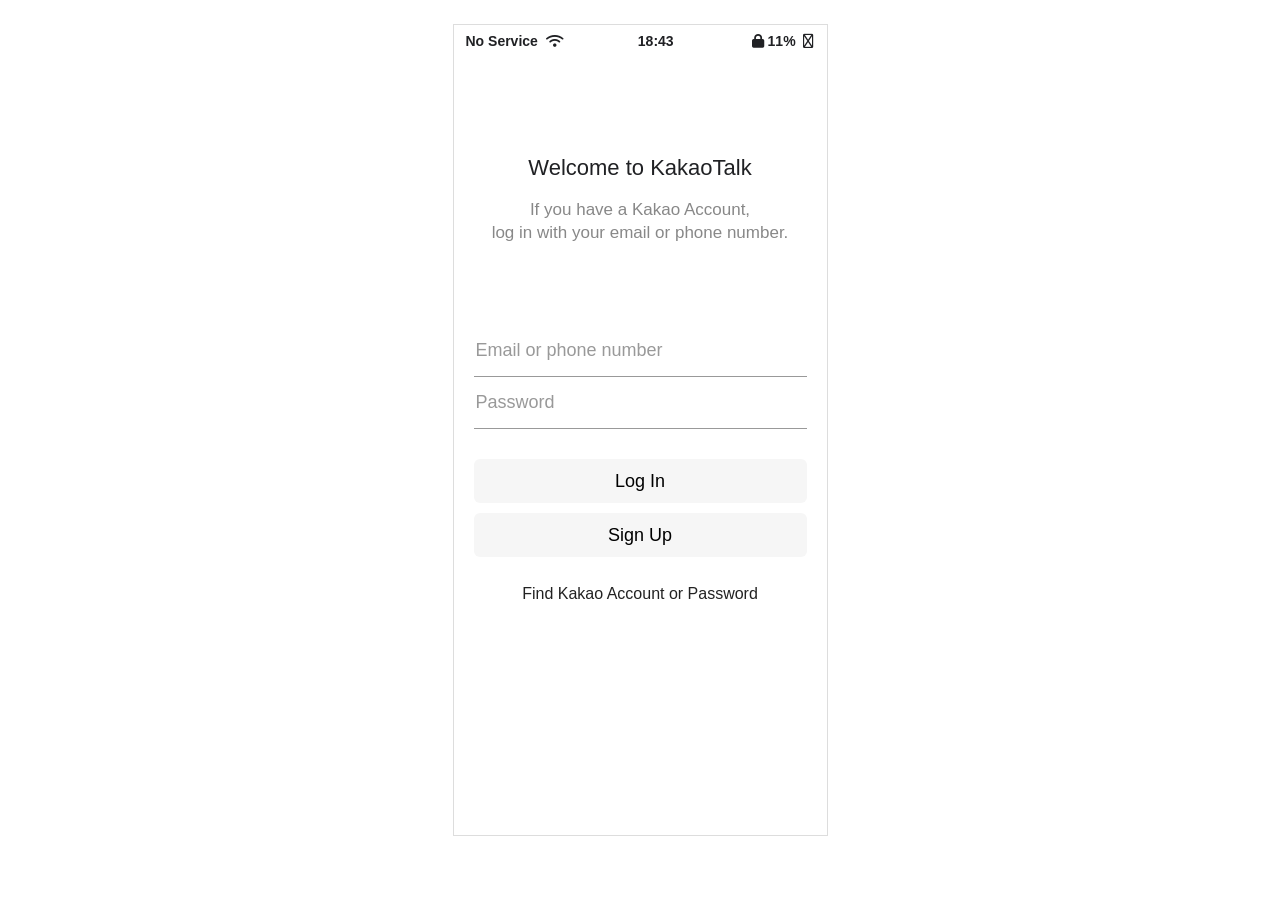
<file: index.html>
<!DOCTYPE html><html lang="en"><head><meta charset="UTF-8"><meta name="viewport" content="width=device-width,initial-scale=1.0"><title>KakaoTalk Login</title><link rel="stylesheet" href="https://cdnjs.cloudflare.com/ajax/libs/font-awesome/6.5.1/css/all.min.css"><link rel="stylesheet" href="css/reset.css"><link rel="stylesheet" href="css/common.css"><link rel="stylesheet" href="css/login.css"></head><body><main class="phone"><div class="status-bar"><span>No Service <i class="fa-solid fa-wifi"></i></span><strong>18:43</strong><span><i class="fa-solid fa-lock"></i> 11% <i class="fa-regular fa-battery-quarter"></i></span></div><section class="login"><div class="welcome"><h1>Welcome to KakaoTalk</h1><p>If you have a Kakao Account,<br>log in with your email or phone number.</p></div><form class="login-form"><input placeholder="Email or phone number"><input type="password" placeholder="Password"><div class="login-actions"><button type="button" onclick="location.href='friends.html'">Log In</button><button type="button">Sign Up</button></div><div class="find-link">Find Kakao Account or Password</div></form></section></main></body></html>
</file>
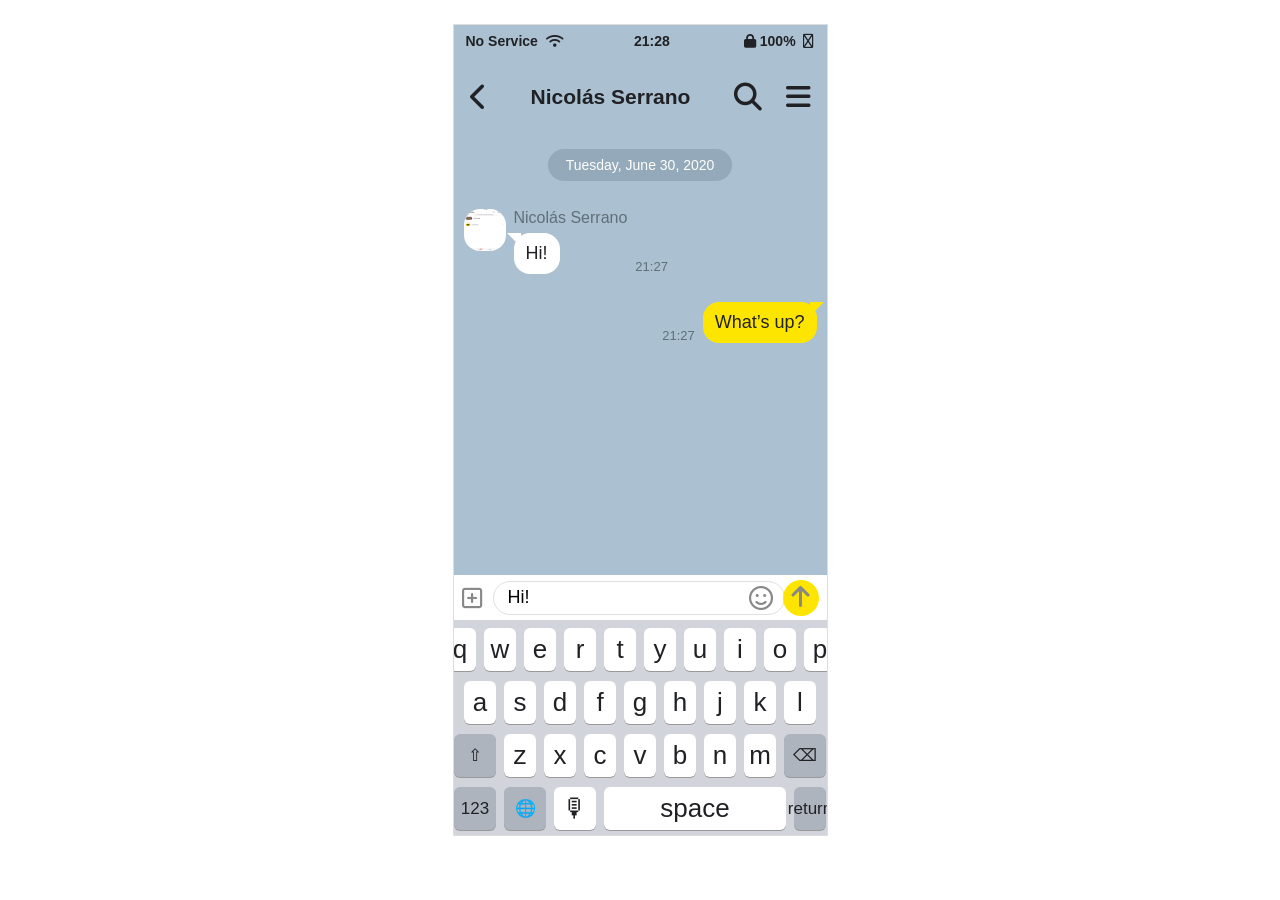
<file: chat.html>
<!DOCTYPE html><html lang="en"><head><meta charset="UTF-8"><meta name="viewport" content="width=device-width,initial-scale=1.0"><title>Chat Detail</title><link rel="stylesheet" href="https://cdnjs.cloudflare.com/ajax/libs/font-awesome/6.5.1/css/all.min.css"><link rel="stylesheet" href="css/reset.css"><link rel="stylesheet" href="css/common.css"><link rel="stylesheet" href="css/chat.css"></head><body><main class="phone chat-screen"><div class="status-bar"><span>No Service <i class="fa-solid fa-wifi"></i></span><strong>21:28</strong><span><i class="fa-solid fa-lock"></i> 100% <i class="fa-regular fa-battery-full"></i></span></div><div class="top-nav"><a href="chats.html"><i class="fa-solid fa-chevron-left"></i></a><h1>Nicolás Serrano</h1><div class="top-nav__right"><i class="fa-solid fa-magnifying-glass"></i><i class="fa-solid fa-bars"></i></div></div><section class="chat-page"><div class="chat-area"><div class="date-pill">Tuesday, June 30, 2020</div><div class="message-row"><img class="chat-avatar" src="images/profile.png"><div><div class="sender">Nicolás Serrano</div><span class="bubble">Hi!</span></div><span class="time">21:27</span></div><div class="message-row mine"><span class="time">21:27</span><span class="bubble bubble--mine">What’s up?</span></div></div></section><div class="reply"><div class="reply-bar"><i class="fa-regular fa-square-plus"></i><input class="reply-input" value="Hi!"><i class="fa-regular fa-face-smile emoji"></i><button class="send"><i class="fa-solid fa-arrow-up"></i></button></div><div class="keyboard"><div class="key-row"><span class="key">q</span><span class="key">w</span><span class="key">e</span><span class="key">r</span><span class="key">t</span><span class="key">y</span><span class="key">u</span><span class="key">i</span><span class="key">o</span><span class="key">p</span></div><div class="key-row"><span class="key">a</span><span class="key">s</span><span class="key">d</span><span class="key">f</span><span class="key">g</span><span class="key">h</span><span class="key">j</span><span class="key">k</span><span class="key">l</span></div><div class="key-row"><span class="key gray small">⇧</span><span class="key">z</span><span class="key">x</span><span class="key">c</span><span class="key">v</span><span class="key">b</span><span class="key">n</span><span class="key">m</span><span class="key gray small">⌫</span></div><div class="key-row"><span class="key gray small">123</span><span class="key gray small">🌐</span><span class="key small">🎙</span><span class="key wide">space</span><span class="key gray">return</span></div></div></div></main></body></html>
</file>
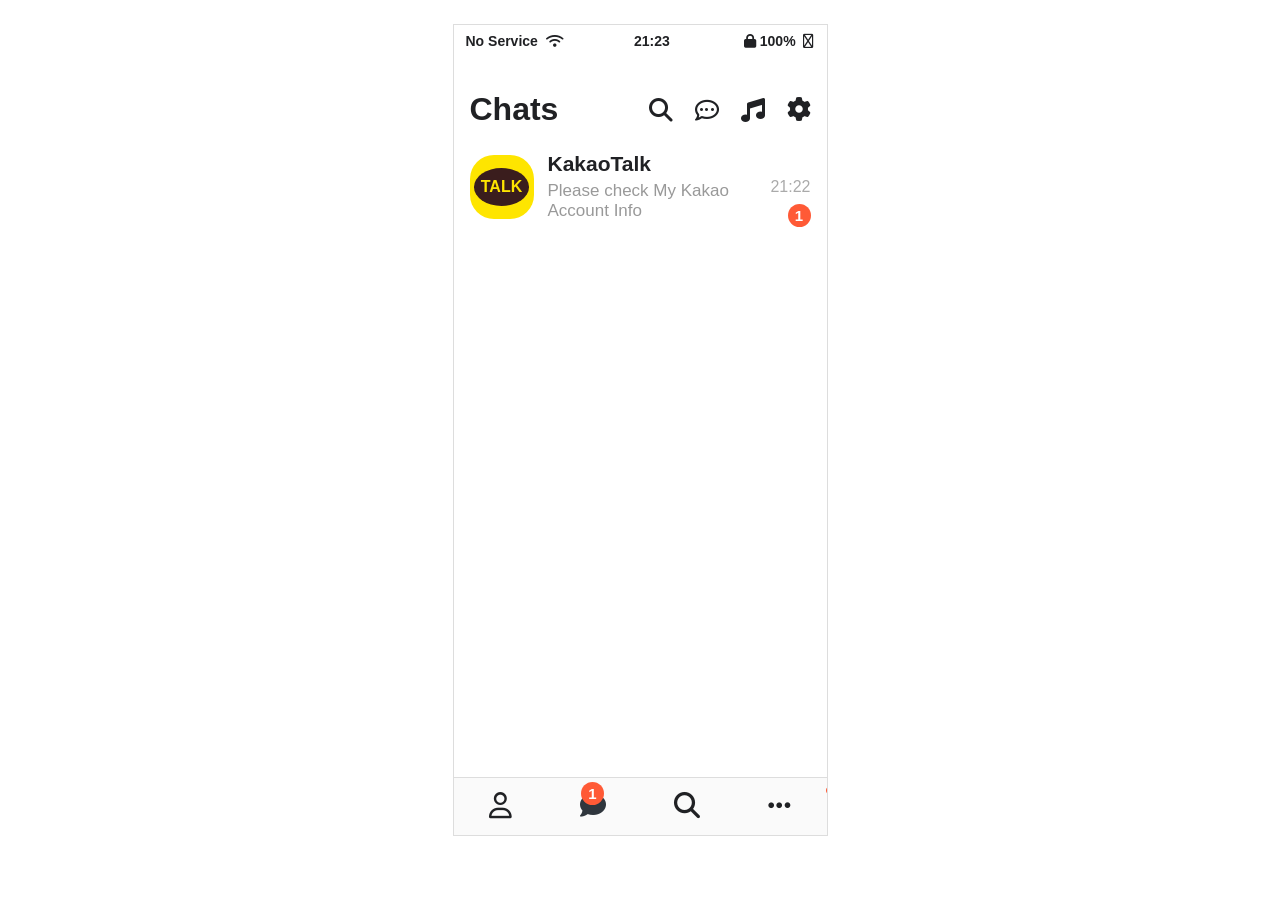
<file: chats.html>
<!DOCTYPE html><html lang="en"><head><meta charset="UTF-8"><meta name="viewport" content="width=device-width,initial-scale=1.0"><title>Chats</title><link rel="stylesheet" href="https://cdnjs.cloudflare.com/ajax/libs/font-awesome/6.5.1/css/all.min.css"><link rel="stylesheet" href="css/reset.css"><link rel="stylesheet" href="css/common.css"><link rel="stylesheet" href="css/chats.css"></head><body><main class="phone"><div class="status-bar"><span>No Service <i class="fa-solid fa-wifi"></i></span><strong>21:23</strong><span><i class="fa-solid fa-lock"></i> 100% <i class="fa-regular fa-battery-full"></i></span></div><section class="screen"><header class="screen-header"><h1>Chats</h1><div class="screen-header__icons"><i class="fa-solid fa-magnifying-glass"></i><i class="fa-regular fa-comment-dots"></i><i class="fa-solid fa-music"></i><a href="settings.html"><i class="fa-solid fa-gear"></i></a></div></header><a class="chat-preview" href="chat.html"><div class="talk-icon"><span>TALK</span></div><div class="chat-preview__body"><div class="chat-preview__title">KakaoTalk</div><div class="chat-preview__msg">Please check My Kakao Account Info</div></div><div class="chat-preview__meta"><div>21:22</div><span class="badge">1</span></div></a></section><nav class="nav"><a class="nav__link" href="friends.html"><i class="fa-regular fa-user"></i></a><a class="nav__link active" href="chats.html"><i class="fa-solid fa-comment"></i><span class="badge">1</span></a><a class="nav__link" href="find.html"><i class="fa-solid fa-magnifying-glass"></i></a><a class="nav__link more-dot" href="more.html"><i class="fa-solid fa-ellipsis"></i></a></nav></main></body></html>
</file>
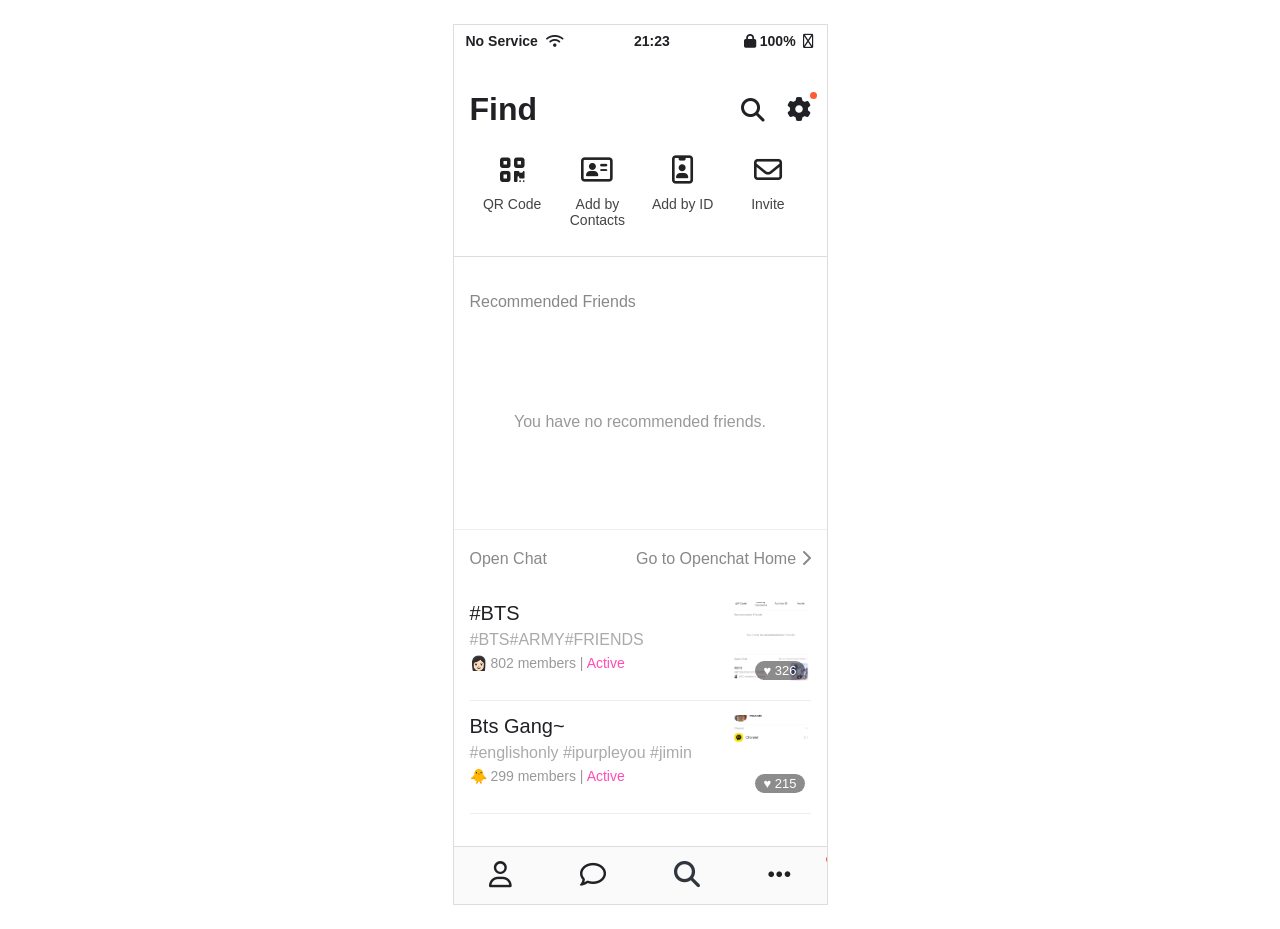
<file: find.html>
<!DOCTYPE html><html lang="en"><head><meta charset="UTF-8"><meta name="viewport" content="width=device-width,initial-scale=1.0"><title>Find</title><link rel="stylesheet" href="https://cdnjs.cloudflare.com/ajax/libs/font-awesome/6.5.1/css/all.min.css"><link rel="stylesheet" href="css/reset.css"><link rel="stylesheet" href="css/common.css"><link rel="stylesheet" href="css/find.css"></head><body><main class="phone"><div class="status-bar"><span>No Service <i class="fa-solid fa-wifi"></i></span><strong>21:23</strong><span><i class="fa-solid fa-lock"></i> 100% <i class="fa-regular fa-battery-full"></i></span></div><section class="screen"><header class="screen-header"><h1>Find</h1><div class="screen-header__icons"><i class="fa-solid fa-magnifying-glass"></i><a class="dot" href="settings.html"><i class="fa-solid fa-gear"></i></a></div></header><div class="icon-grid find-menu"><div class="icon-grid__item"><i class="fa-solid fa-qrcode"></i>QR Code</div><div class="icon-grid__item"><i class="fa-regular fa-address-card"></i>Add by<br>Contacts</div><div class="icon-grid__item"><i class="fa-regular fa-id-badge"></i>Add by ID</div><div class="icon-grid__item"><i class="fa-regular fa-envelope"></i>Invite</div></div><div class="recommend"><div class="section-title">Recommended Friends</div><div class="empty">You have no recommended friends.</div></div><div class="openchat-head"><span>Open Chat</span><span>Go to Openchat Home <i class="fa-solid fa-chevron-right"></i></span></div><div class="openchat-row"><div><h3>#BTS</h3><div class="tags">#BTS#ARMY#FRIENDS</div><div class="members">👩🏻 802 members | <span class="active-text">Active</span></div></div><div class="thumb-wrap"><img class="thumb" src="images/thumb1.png"><span class="heart">♥ 326</span></div></div><div class="openchat-row"><div><h3>Bts Gang~</h3><div class="tags">#englishonly #ipurpleyou #jimin</div><div class="members">🐥 299 members | <span class="active-text">Active</span></div></div><div class="thumb-wrap"><img class="thumb" src="images/profile.png"><span class="heart">♥ 215</span></div></div></section><nav class="nav"><a class="nav__link" href="friends.html"><i class="fa-regular fa-user"></i></a><a class="nav__link" href="chats.html"><i class="fa-regular fa-comment"></i></a><a class="nav__link active" href="find.html"><i class="fa-solid fa-magnifying-glass"></i></a><a class="nav__link more-dot" href="more.html"><i class="fa-solid fa-ellipsis"></i></a></nav></main></body></html>
</file>
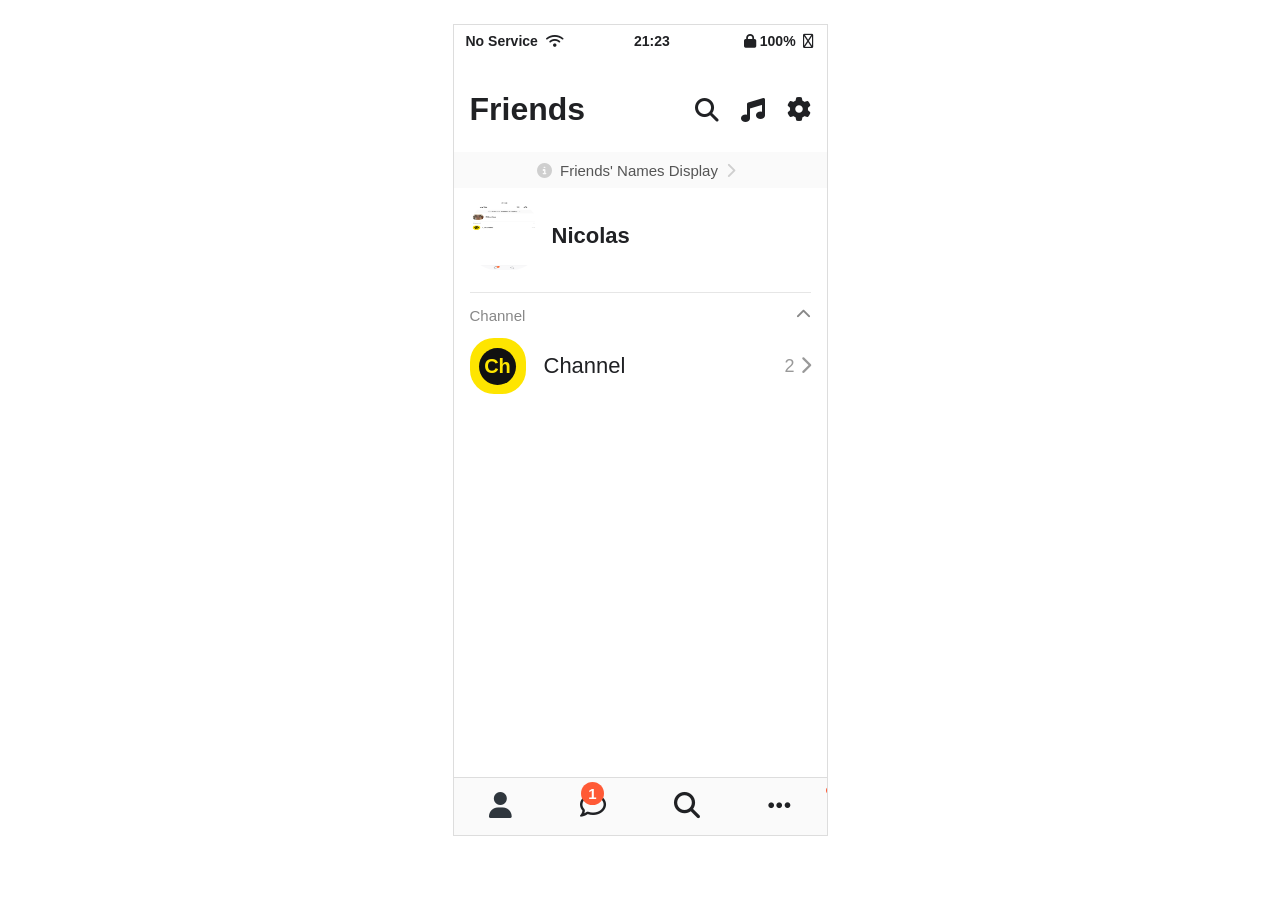
<file: friends.html>
<!DOCTYPE html><html lang="en"><head><meta charset="UTF-8"><meta name="viewport" content="width=device-width,initial-scale=1.0"><title>Friends</title><link rel="stylesheet" href="https://cdnjs.cloudflare.com/ajax/libs/font-awesome/6.5.1/css/all.min.css"><link rel="stylesheet" href="css/reset.css"><link rel="stylesheet" href="css/common.css"><link rel="stylesheet" href="css/friends.css"></head><body><main class="phone"><div class="status-bar"><span>No Service <i class="fa-solid fa-wifi"></i></span><strong>21:23</strong><span><i class="fa-solid fa-lock"></i> 100% <i class="fa-regular fa-battery-full"></i></span></div><section class="screen"><header class="screen-header"><h1>Friends</h1><div class="screen-header__icons"><i class="fa-solid fa-magnifying-glass"></i><i class="fa-solid fa-music"></i><a href="settings.html"><i class="fa-solid fa-gear"></i></a></div></header><div class="subtle-bar"><i class="fa-solid fa-circle-info"></i>Friends' Names Display <i class="fa-solid fa-chevron-right chev"></i></div><div class="row profile-row"><img class="avatar--lg" src="images/profile.png"><strong>Nicolas</strong></div><div class="divider"></div><div class="channel-title"><span>Channel</span><i class="fa-solid fa-chevron-up"></i></div><div class="row channel-row"><div class="channel-icon"><span>Ch</span></div><div class="title">Channel</div><div class="count">2 <i class="fa-solid fa-chevron-right"></i></div></div></section><nav class="nav"><a class="nav__link active" href="friends.html"><i class="fa-solid fa-user"></i></a><a class="nav__link" href="chats.html"><i class="fa-regular fa-comment"></i><span class="badge">1</span></a><a class="nav__link" href="find.html"><i class="fa-solid fa-magnifying-glass"></i></a><a class="nav__link more-dot" href="more.html"><i class="fa-solid fa-ellipsis"></i></a></nav></main></body></html>
</file>
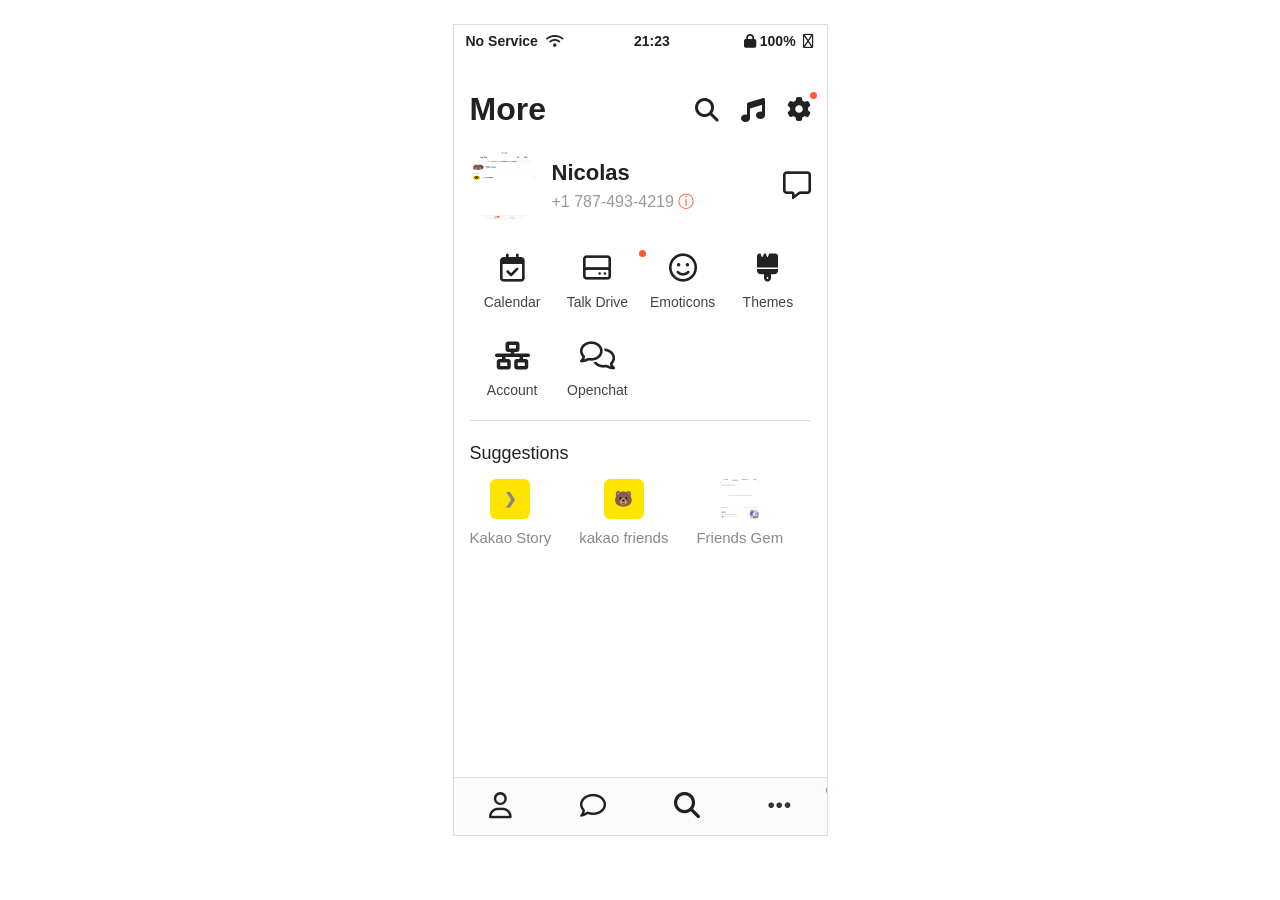
<file: more.html>
<!DOCTYPE html><html lang="en"><head><meta charset="UTF-8"><meta name="viewport" content="width=device-width,initial-scale=1.0"><title>More</title><link rel="stylesheet" href="https://cdnjs.cloudflare.com/ajax/libs/font-awesome/6.5.1/css/all.min.css"><link rel="stylesheet" href="css/reset.css"><link rel="stylesheet" href="css/common.css"><link rel="stylesheet" href="css/more.css"></head><body><main class="phone"><div class="status-bar"><span>No Service <i class="fa-solid fa-wifi"></i></span><strong>21:23</strong><span><i class="fa-solid fa-lock"></i> 100% <i class="fa-regular fa-battery-full"></i></span></div><section class="screen"><header class="screen-header"><h1>More</h1><div class="screen-header__icons"><i class="fa-solid fa-magnifying-glass"></i><i class="fa-solid fa-music"></i><a class="dot" href="settings.html"><i class="fa-solid fa-gear"></i></a></div></header><div class="more-profile"><div class="more-profile__left"><img class="avatar--lg" src="images/profile.png"><div><strong>Nicolas</strong><p>+1 787-493-4219 <span class="warn">ⓘ</span></p></div></div><i class="fa-regular fa-message"></i></div><div class="icon-grid"><div class="icon-grid__item"><i class="fa-regular fa-calendar-check"></i>Calendar</div><div class="icon-grid__item new-dot"><i class="fa-regular fa-hard-drive"></i>Talk Drive</div><div class="icon-grid__item"><i class="fa-regular fa-face-smile"></i>Emoticons</div><div class="icon-grid__item"><i class="fa-solid fa-brush"></i>Themes</div><div class="icon-grid__item"><i class="fa-solid fa-network-wired"></i>Account</div><div class="icon-grid__item"><i class="fa-regular fa-comments"></i>Openchat</div></div><div class="spacer-line"></div><h2 style="font-size:18px;font-weight:500">Suggestions</h2><div class="suggestions"><div class="suggestion"><div class="app-icon">❯</div>Kakao Story</div><div class="suggestion"><div class="app-icon">🐻</div>kakao friends</div><div class="suggestion"><div class="app-icon"><img src="images/thumb1.png"></div>Friends Gem</div></div></section><nav class="nav"><a class="nav__link" href="friends.html"><i class="fa-regular fa-user"></i></a><a class="nav__link" href="chats.html"><i class="fa-regular fa-comment"></i></a><a class="nav__link" href="find.html"><i class="fa-solid fa-magnifying-glass"></i></a><a class="nav__link active more-dot" href="more.html"><i class="fa-solid fa-ellipsis"></i></a></nav></main></body></html>
</file>
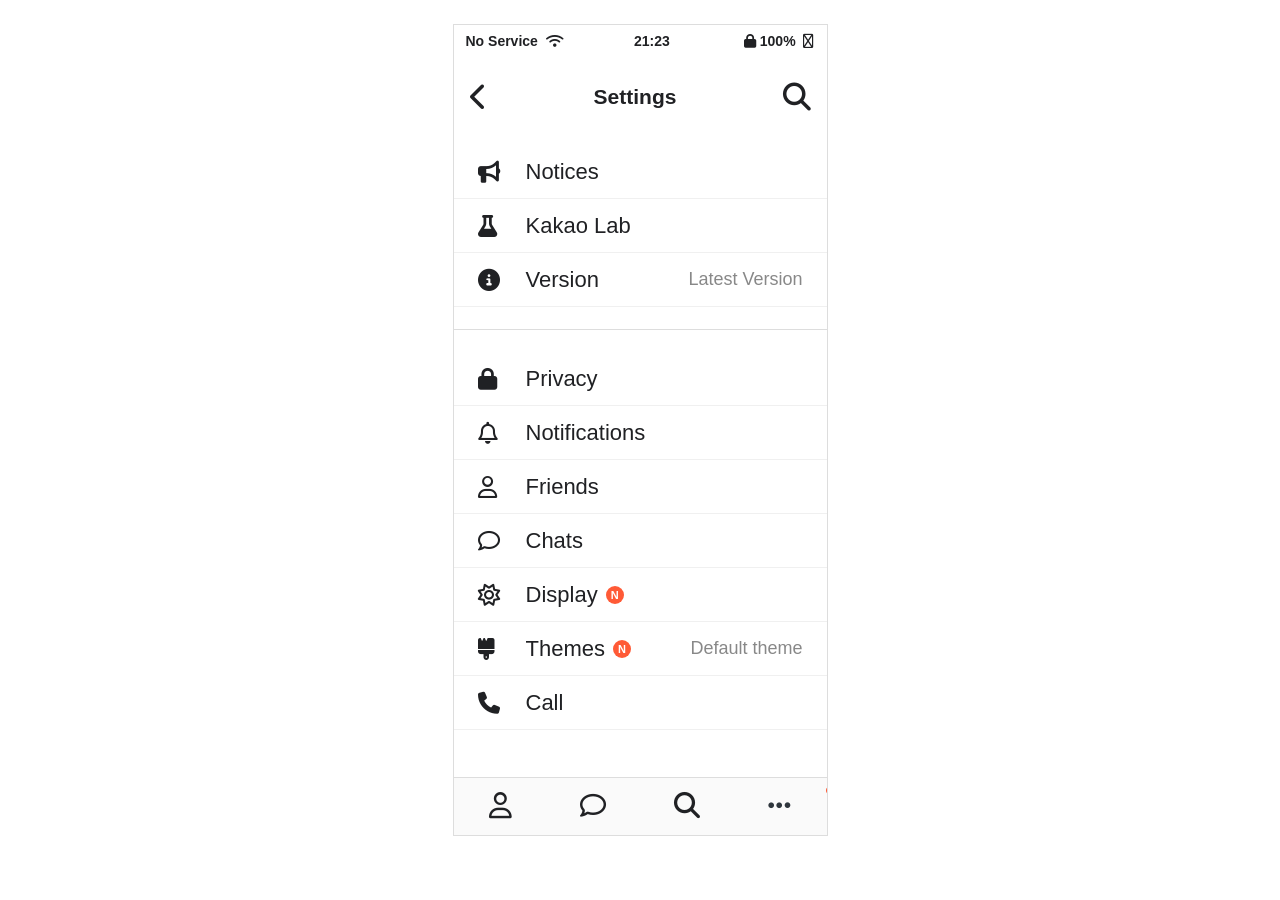
<file: settings.html>
<!DOCTYPE html><html lang="en"><head><meta charset="UTF-8"><meta name="viewport" content="width=device-width,initial-scale=1.0"><title>Settings</title><link rel="stylesheet" href="https://cdnjs.cloudflare.com/ajax/libs/font-awesome/6.5.1/css/all.min.css"><link rel="stylesheet" href="css/reset.css"><link rel="stylesheet" href="css/common.css"></head><body><main class="phone"><div class="status-bar"><span>No Service <i class="fa-solid fa-wifi"></i></span><strong>21:23</strong><span><i class="fa-solid fa-lock"></i> 100% <i class="fa-regular fa-battery-full"></i></span></div><div class="top-nav"><a href="more.html"><i class="fa-solid fa-chevron-left"></i></a><h1>Settings</h1><i class="fa-solid fa-magnifying-glass"></i></div><section class="screen"><div class="settings-list"><div class="settings-row"><i class="fa-solid fa-bullhorn"></i>Notices</div><div class="settings-row"><i class="fa-solid fa-flask"></i>Kakao Lab</div><div class="settings-row"><i class="fa-solid fa-circle-info"></i>Version <span class="right">Latest Version</span></div><div class="spacer-line"></div><div class="settings-row"><i class="fa-solid fa-lock"></i>Privacy</div><div class="settings-row"><i class="fa-regular fa-bell"></i>Notifications</div><div class="settings-row"><i class="fa-regular fa-user"></i>Friends</div><div class="settings-row"><i class="fa-regular fa-comment"></i>Chats</div><div class="settings-row"><i class="fa-regular fa-sun"></i>Display <span class="new">N</span></div><div class="settings-row"><i class="fa-solid fa-brush"></i>Themes <span class="new">N</span><span class="right">Default theme</span></div><div class="settings-row"><i class="fa-solid fa-phone"></i>Call</div></div></section><nav class="nav"><a class="nav__link" href="friends.html"><i class="fa-regular fa-user"></i></a><a class="nav__link" href="chats.html"><i class="fa-regular fa-comment"></i></a><a class="nav__link" href="find.html"><i class="fa-solid fa-magnifying-glass"></i></a><a class="nav__link active more-dot" href="more.html"><i class="fa-solid fa-ellipsis"></i></a></nav></main></body></html>
</file>
<file: css/common.css>
:root{--yellow:#fee500;--dark:#2f363d;--gray:#999;--light:#f7f7f7;--line:#eee;--orange:#ff5a36;--chat-bg:#abc1d1}.phone{width:375px;min-height:812px;margin:24px auto;border:1px solid #ddd;background:#fff;position:relative;overflow:hidden}.status-bar{height:32px;padding:8px 12px 0;display:flex;justify-content:space-between;align-items:flex-start;font-size:14px;font-weight:600}.status-bar__left{font-weight:500}.status-bar i{margin-left:4px}.screen{padding:0 16px 90px}.screen-header{display:flex;align-items:center;justify-content:space-between;margin:34px 0 24px}.screen-header h1{font-size:32px;margin:0;font-weight:800}.screen-header__icons{display:flex;gap:22px;font-size:24px;align-items:center}.screen-header__icons .dot{position:relative}.screen-header__icons .dot::after,.nav__link.more-dot::after,.new-dot::after{content:"";width:7px;height:7px;background:var(--orange);border-radius:50%;position:absolute;right:-6px;top:-4px}.nav{position:absolute;left:0;right:0;bottom:0;height:58px;border-top:1px solid #ddd;background:#fafafa;display:flex;justify-content:space-around;align-items:center}.nav__link{font-size:26px;color:#202124;position:relative;width:25%;text-align:center}.nav__link.active{color:#2f363d;font-weight:900}.badge{position:absolute;background:var(--orange);color:#fff;border-radius:999px;font-size:15px;min-width:23px;height:23px;line-height:23px;text-align:center;font-weight:700}.nav .badge{top:-9px;right:36px}.row{display:flex;align-items:center}.avatar{width:56px;height:56px;border-radius:22px;object-fit:cover}.avatar--lg{width:68px;height:68px;border-radius:26px}.divider{height:1px;background:#e6e6e6;margin:22px 0 14px}.muted{color:#999}.subtle-bar{height:36px;background:#fafafa;color:#555;display:flex;align-items:center;justify-content:center;font-size:15px;margin:0 -16px 14px}.subtle-bar i{color:#cfcfcf;margin-right:8px}.chev{color:#aaa;margin-left:8px}.icon-grid{display:grid;grid-template-columns:repeat(4,1fr);row-gap:32px;text-align:center}.icon-grid__item{font-size:14px;color:#444;position:relative}.icon-grid__item i{display:block;font-size:28px;margin-bottom:12px;color:#222}.section-title{font-size:16px;color:#888;margin:20px 0}.list-row{display:flex;align-items:center;justify-content:space-between;padding:14px 0}.list-row__main{display:flex;align-items:center;gap:14px}.list-row__title{font-size:18px;font-weight:600}.list-row__desc{font-size:15px;color:#999;margin-top:5px}.login-actions button,.btn{width:100%;height:44px;background:#f6f6f6;border-radius:6px;font-size:18px;margin-bottom:10px}.top-nav{height:58px;display:flex;align-items:center;justify-content:space-between;padding:22px 16px 0}.top-nav h1{font-size:21px;margin:0;font-weight:800}.top-nav i{font-size:28px}.top-nav__right{display:flex;gap:24px}.settings-list{margin:30px -16px 0}.settings-row{height:54px;display:flex;align-items:center;border-bottom:1px solid #f0f0f0;font-size:22px;padding:0 24px}.settings-row i{width:48px;font-size:22px}.settings-row .right{margin-left:auto;color:#888;font-size:18px}.new{display:inline-flex;align-items:center;justify-content:center;width:18px;height:18px;border-radius:50%;background:var(--orange);color:white;font-size:11px;font-weight:700;margin-left:8px}.spacer-line{height:1px;background:#ddd;margin:22px 0}
</file>
<file: css/login.css>
.splash{background:var(--yellow);display:flex;align-items:center;justify-content:center}.splash__bubble{width:95px;height:62px;background:#3a1d1d;border-radius:50%;position:relative}.splash__bubble::after{content:"";position:absolute;left:32px;bottom:-20px;border-style:solid;border-width:24px 10px 0 0;border-color:#3a1d1d transparent transparent transparent;transform:rotate(20deg)}.login{padding:0 20px}.welcome{text-align:center;margin-top:98px}.welcome h1{font-size:22px;font-weight:500}.welcome p{font-size:17px;line-height:1.35;color:#888}.login-form{margin-top:80px}.login-form input{display:block;width:100%;height:52px;border-bottom:1px solid #999;font-size:18px;color:#444}.login-form input::placeholder{color:#999}.login-actions{margin-top:30px}.find-link{text-align:center;margin-top:18px;font-size:16px;color:#222}
</file>
<file: css/chat.css>
.chat-screen{background:var(--chat-bg);min-height:812px}.chat-screen .top-nav{background:var(--chat-bg)}.chat-area{padding:34px 10px 0}.date-pill{margin:0 auto 28px;background:rgba(120,140,155,.45);color:#fff;border-radius:18px;width:max-content;padding:8px 18px;font-size:14px}.message-row{display:flex;align-items:flex-start;margin-bottom:28px}.message-row.mine{justify-content:flex-end}.chat-avatar{width:42px;height:42px;border-radius:16px;margin-right:8px}.sender{color:#5f6f78;margin-bottom:6px}.bubble{display:inline-block;max-width:210px;padding:10px 12px;border-radius:16px;background:#fff;font-size:18px;position:relative}.bubble--mine{background:var(--yellow)}.bubble::before{content:"";position:absolute;left:-7px;top:0;border-style:solid;border-width:0 14px 14px 0;border-color:transparent #fff transparent transparent}.bubble--mine::before{left:auto;right:-7px;border-width:0 0 14px 14px;border-color:transparent transparent transparent var(--yellow)}.time{font-size:13px;color:#5f6f78;margin:0 8px;align-self:flex-end}.reply{position:absolute;left:0;right:0;bottom:0;background:#fff}.reply-bar{height:45px;display:flex;align-items:center;gap:10px;padding:0 8px}.reply-bar i{font-size:24px;color:#888}.reply-input{flex:1;height:34px;border:1px solid #e0e0e0;border-radius:17px;padding:0 42px 0 14px;font-size:18px}.send{width:36px;height:36px;border-radius:50%;background:var(--yellow);font-size:22px}.keyboard{height:215px;background:#d1d5db;padding:8px 4px}.key-row{display:flex;justify-content:center;gap:8px;margin-bottom:10px}.key{height:43px;min-width:32px;background:#fff;border-radius:6px;box-shadow:0 1px 0 #999;display:flex;align-items:center;justify-content:center;font-size:26px}.key.wide{min-width:182px}.key.gray{background:#aeb4bd;font-size:17px}.key.small{min-width:42px}.emoji{margin-left:-46px}.chat-page{padding-bottom:260px}
</file>
<file: css/chats.css>
.chat-preview{display:flex;align-items:center;margin-top:10px}.talk-icon{width:64px;height:64px;border-radius:24px;background:var(--yellow);display:flex;align-items:center;justify-content:center;margin-right:14px;font-weight:900}.talk-icon span{background:#3a1d1d;color:var(--yellow);border-radius:50%;padding:10px 7px}.chat-preview__body{flex:1}.chat-preview__title{font-size:21px;font-weight:800}.chat-preview__msg{font-size:17px;color:#999;margin-top:5px}.chat-preview__meta{text-align:right;color:#aaa;position:relative;min-width:44px}.chat-preview__meta .badge{right:0;top:26px}
</file>
<file: css/find.css>
.find-menu{margin:28px 0 28px}.recommend{border-top:1px solid #ddd;border-bottom:1px solid #eee;margin:0 -16px;padding:16px}.empty{text-align:center;color:#999;font-size:16px;padding:82px 0}.openchat-head{display:flex;justify-content:space-between;color:#888;margin:20px 0}.openchat-row{display:flex;justify-content:space-between;border-bottom:1px solid #eee;padding:14px 0}.openchat-row h3{font-size:20px;font-weight:500;margin:0 0 6px}.tags{font-size:16px;color:#aaa}.members{font-size:14px;color:#999;margin-top:6px}.active-text{color:#ff4db5}.thumb{width:80px;height:80px;border-radius:8px;object-fit:cover}.heart{position:absolute;right:6px;bottom:6px;background:rgba(0,0,0,.45);color:#fff;border-radius:12px;padding:2px 8px;font-size:13px}.thumb-wrap{position:relative}
</file>
<file: css/friends.css>
.profile-row{gap:14px}.profile-row strong{font-size:22px}.channel-row{padding:14px 0}.channel-icon{width:56px;height:56px;border-radius:24px;background:var(--yellow);display:flex;align-items:center;justify-content:center;font-weight:900;font-size:20px;margin-right:18px}.channel-icon span{background:#111;color:var(--yellow);border-radius:50%;padding:7px 5px}.channel-row .title{font-size:22px}.channel-row .count{margin-left:auto;color:#999;font-size:18px}.channel-title{display:flex;justify-content:space-between;color:#888;font-size:15px}
</file>
<file: css/more.css>
.more-profile{display:flex;align-items:center;justify-content:space-between;margin-bottom:34px}.more-profile__left{display:flex;align-items:center;gap:14px}.more-profile strong{font-size:22px}.more-profile p{margin:6px 0 0;color:#999}.more-profile .warn{color:#ff4b37}.more-profile i{font-size:28px}.suggestions{display:flex;gap:28px}.suggestion{text-align:center;color:#888;font-size:15px}.app-icon{width:40px;height:40px;border-radius:6px;background:var(--yellow);display:flex;align-items:center;justify-content:center;margin:0 auto 10px;font-weight:900}.app-icon img{width:40px;height:40px;border-radius:6px;object-fit:cover}
</file>
